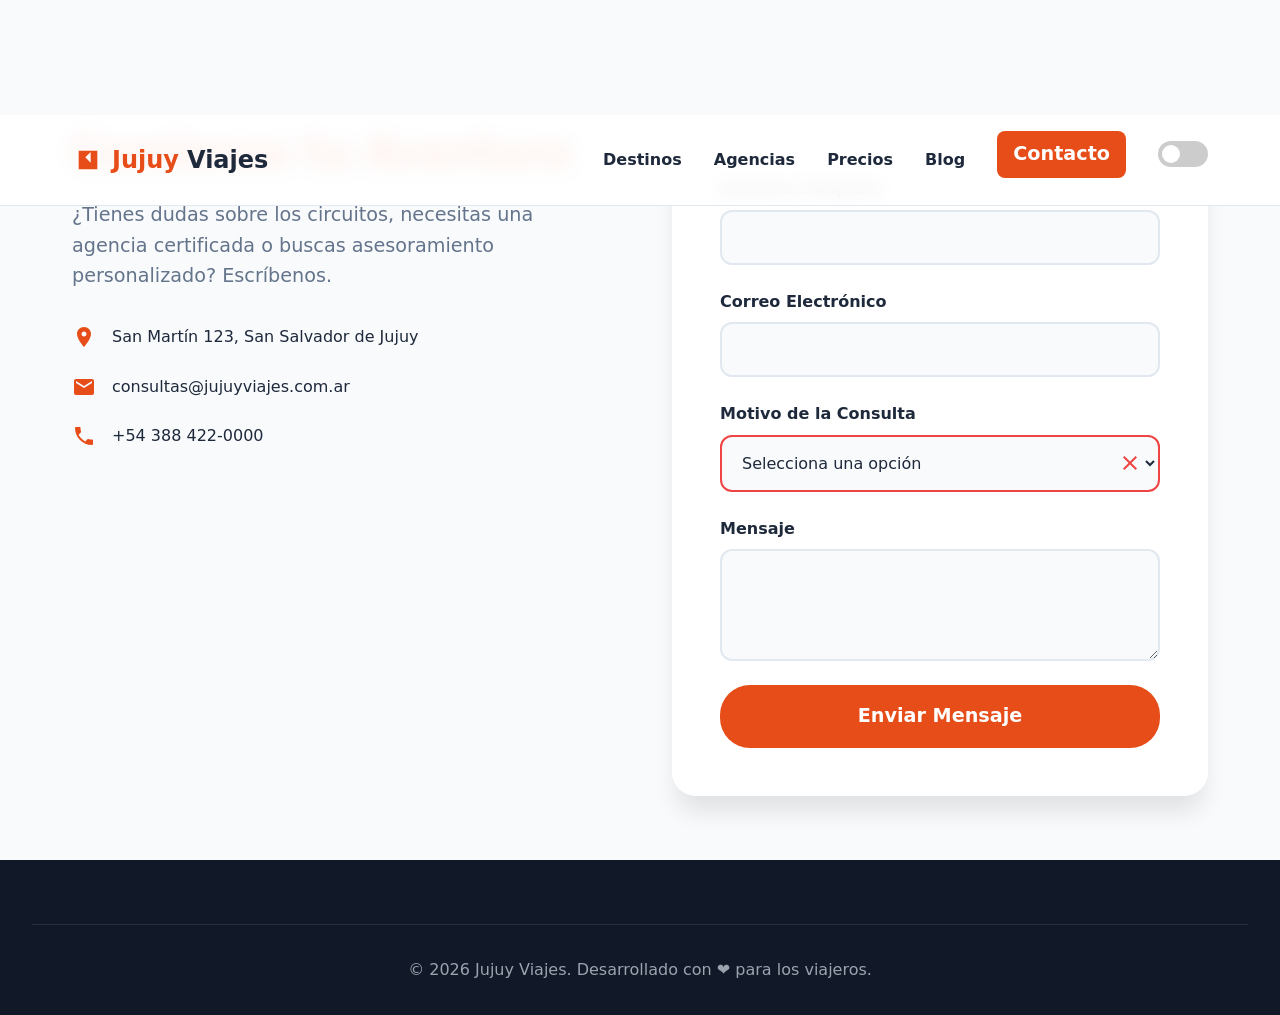
<file: contacto.html>
<!DOCTYPE html>
<html lang="es">
<head>
    <meta charset="UTF-8">
    <meta name="viewport" content="width=device-width, initial-scale=1.0">
    <title>Contacto - Turismo Jujuy</title>
    <link href="https://th.bing.com/th/id/R.85e0fcc314bc8a92d20f77c72dcb4387?rik=6MN9LSZi3RG9Ug&riu=http%3a%2f%2fpx.cdn.lanueva.com%2f102017%2f1511810028478.jpg&ehk=9T8UqPU1bh6vvBvKZGD%2fFB2fM3gRrXuw1hFyqBEcd1E%3d&risl=&pid=ImgRaw&r=0" rel="stylesheet">
    <link rel="stylesheet" href="css/styles.css">
</head>
<body>
    <header>
        <nav class="main-nav" aria-label="Navegación principal">
            <a href="index.html" class="logo" aria-label="Volver al inicio">
                <svg viewBox="0 0 24 24"><path d="M14 6l-4 4 4 4M5 5h14v14H5z"/></svg> 
                Jujuy<span style="color: var(--text-main)">Viajes</span>
            </a>
            
            <ul class="menu">
                <li><a href="destinos.html">Destinos</a></li>
                <li><a href="agencias.html">Agencias</a></li>
                <li><a href="precios.html">Precios</a></li>
                <li><a href="blog.html">Blog</a></li>
                <li><a href="contacto.html" class="btn-primary" style="padding: 0.5rem 1rem; border-radius: 8px;">Contacto</a></li>
                <li>
                    <label class="theme-switch" aria-label="Cambiar modo oscuro">
                        <input type="checkbox" id="theme-toggle">
                        <span class="slider"></span>
                    </label>
                </li>
            </ul>
        </nav>
    </header>

    <main>
        <section class="contacto-section">
            <div class="contacto-info">
                <h2>Comienza tu Aventura</h2>
                <p>¿Tienes dudas sobre los circuitos, necesitas una agencia certificada o buscas asesoramiento personalizado? Escríbenos.</p>
                
                <div class="contact-details">
                    <div class="contact-item">
                        <svg viewBox="0 0 24 24"><path d="M12 2C8.13 2 5 5.13 5 9c0 5.25 7 13 7 13s7-7.75 7-13c0-3.87-3.13-7-7-7zm0 9.5c-1.38 0-2.5-1.12-2.5-2.5s1.12-2.5 2.5-2.5 2.5 1.12 2.5 2.5-1.12 2.5-2.5 2.5z"/></svg>
                        <span>San Martín 123, San Salvador de Jujuy</span>
                    </div>
                    <div class="contact-item">
                        <svg viewBox="0 0 24 24"><path d="M20 4H4c-1.1 0-1.99.9-1.99 2L2 18c0 1.1.9 2 2 2h16c1.1 0 2-.9 2-2V6c0-1.1-.9-2-2-2zm0 4l-8 5-8-5V6l8 5 8-5v2z"/></svg>
                        <span>consultas@jujuyviajes.com.ar</span>
                    </div>
                    <div class="contact-item">
                        <svg viewBox="0 0 24 24"><path d="M6.62 10.79c1.44 2.83 3.76 5.14 6.59 6.59l2.2-2.2c.27-.27.67-.36 1.02-.24 1.12.37 2.33.57 3.57.57.55 0 1 .45 1 1V20c0 .55-.45 1-1 1-9.39 0-17-7.61-17-17 0-.55.45-1 1-1h3.5c.55 0 1 .45 1 1 0 1.25.2 2.45.57 3.57.11.35.03.74-.25 1.02l-2.2 2.2z"/></svg>
                        <span>+54 388 422-0000</span>
                    </div>
                </div>
            </div>

            <div class="contacto-form-container">
                <!-- CSS Hack para modal -->
                <input type="checkbox" id="form-submit-trigger">
                
                <form class="contacto-form" onsubmit="event.preventDefault();">
                    <div class="form-group">
                        <label for="nombre">Nombre Completo</label>
                        <input type="text" id="nombre" class="form-control" placeholder=" " required minlength="3" pattern="[A-Za-z\s]+">
                        <span class="invalid-feedback">Por favor, ingresa un nombre válido (solo letras, mín. 3 caracteres).</span>
                    </div>
                    
                    <div class="form-group">
                        <label for="email">Correo Electrónico</label>
                        <input type="email" id="email" class="form-control" placeholder=" " required>
                        <span class="invalid-feedback">Por favor, ingresa un correo electrónico válido.</span>
                    </div>
                    
                    <div class="form-group">
                        <label for="motivo">Motivo de la Consulta</label>
                        <select id="motivo" class="form-control" required>
                            <option value="">Selecciona una opción</option>
                            <option value="agencias">Información de Agencias</option>
                            <option value="rutas">Rutas de Cicloturismo</option>
                            <option value="alojamiento">Alojamiento</option>
                            <option value="otros">Otros</option>
                        </select>
                    </div>

                    <div class="form-group">
                        <label for="mensaje">Mensaje</label>
                        <textarea id="mensaje" class="form-control" placeholder=" " rows="4" required minlength="10"></textarea>
                        <span class="invalid-feedback">El mensaje debe tener al menos 10 caracteres.</span>
                    </div>

                    <label for="form-submit-trigger" class="btn-primary submit-btn-label">Enviar Mensaje</label>
                </form>

                <!-- Animación Spinner -->
                <div class="spinner-overlay">
                    <div class="spinner"></div>
                    <p style="margin-top: 1rem; color: var(--primary-color);">Enviando...</p>
                </div>

                <!-- Modal Éxito -->
                <div class="success-modal">
                    <svg viewBox="0 0 24 24"><path d="M9 16.17L4.83 12l-1.42 1.41L9 19 21 7l-1.41-1.41z"/></svg>
                    <h2>¡Mensaje Enviado!</h2>
                    <p>Gracias por contactarnos. Te responderemos pronto a tu correo para organizar tu visita a Jujuy.</p>
                </div>
            </div>
        </section>
    </main>

    <footer>
        <div class="footer-bottom">
            <p>&copy; 2026 Jujuy Viajes. Desarrollado con ❤️ para los viajeros.</p>
        </div>
    </footer>

    <script src="js/theme.js"></script>
</body>
</html>
</file>
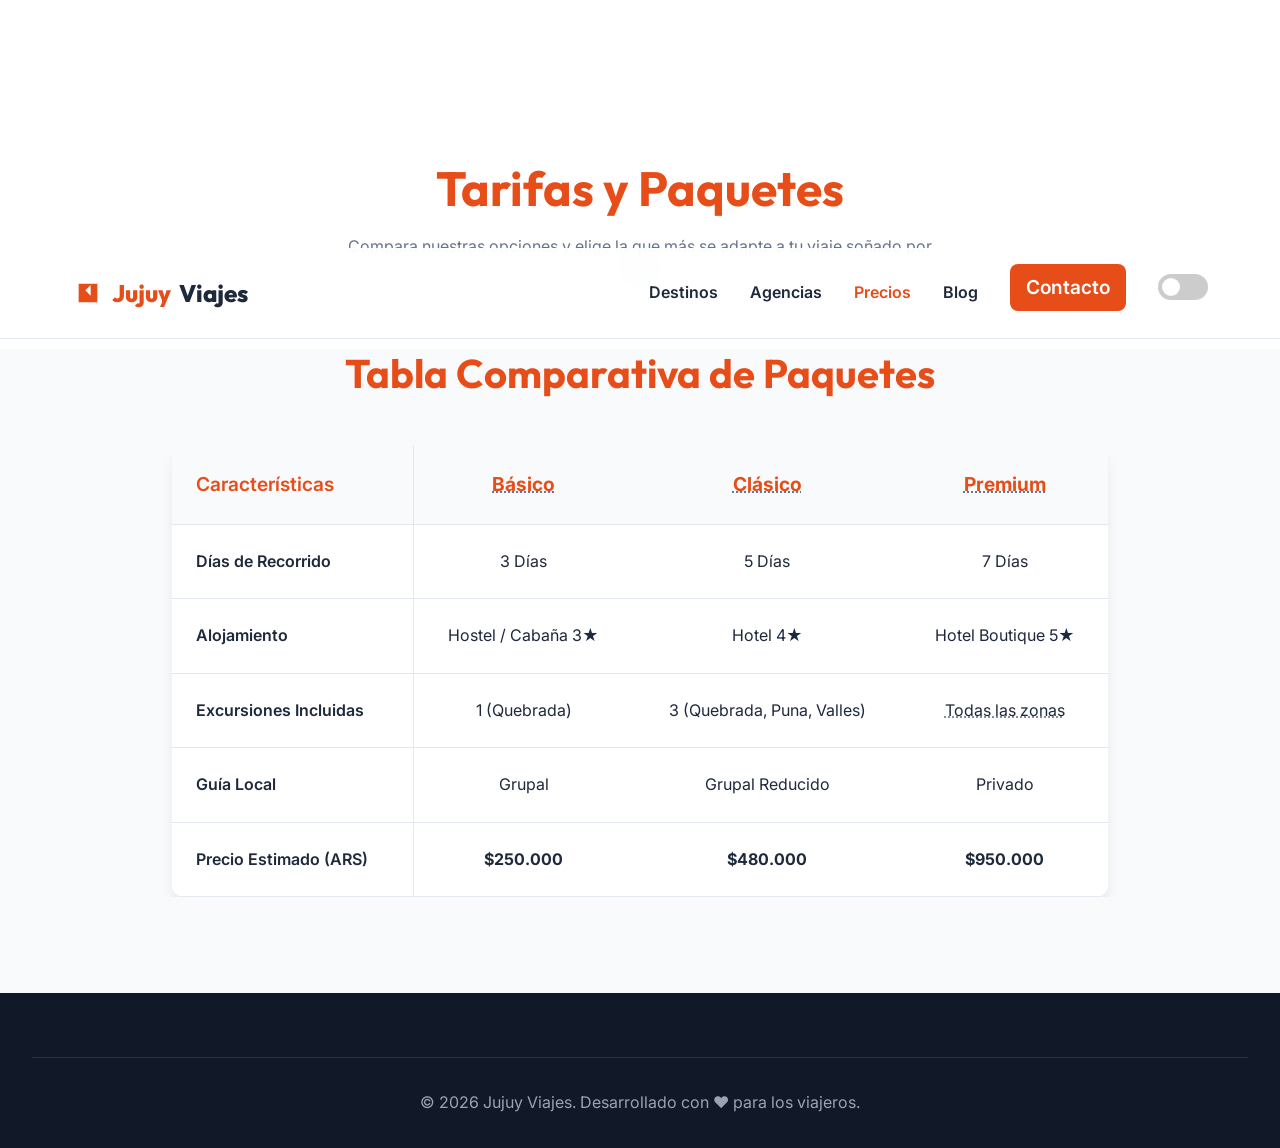
<file: precios.html>
<!DOCTYPE html>
<html lang="es">
<head>
    <meta charset="UTF-8">
    <meta name="viewport" content="width=device-width, initial-scale=1.0">
    <title>Precios - Turismo Jujuy</title>
    <link href="https://fonts.googleapis.com/css2?family=Inter:wght@400;600&family=Outfit:wght@700;800&display=swap" rel="stylesheet">
    <link rel="stylesheet" href="css/styles.css">
</head>
<body>
    <header>
        <nav class="main-nav" aria-label="Navegación principal">
            <!-- logo and list -->
            <a href="index.html" class="logo" aria-label="Volver al inicio">
                <svg viewBox="0 0 24 24"><path d="M14 6l-4 4 4 4M5 5h14v14H5z"/></svg> 
                Jujuy<span style="color: var(--text-main)">Viajes</span>
            </a>
            <ul class="menu">
                <li><a href="destinos.html">Destinos</a></li>
                <li><a href="agencias.html">Agencias</a></li>
                <li><a href="precios.html" style="color: var(--primary-color);" aria-current="page">Precios</a></li>
                <li><a href="blog.html">Blog</a></li>
                <li><a href="contacto.html" class="btn-primary" style="padding: 0.5rem 1rem; border-radius: 8px;">Contacto</a></li>
                <li>
                    <label class="theme-switch" aria-label="Cambiar modo oscuro">
                        <input type="checkbox" id="theme-toggle">
                        <span class="slider"></span>
                    </label>
                </li>
            </ul>
        </nav>
    </header>

    <main>
        <section class="precios-header">
            <h1>Tarifas y Paquetes</h1>
            <p>Compara nuestras opciones y elige la que más se adapte a tu viaje soñado por Jujuy.</p>
        </section>

        <section class="comparativa-container">
            <h2 class="section-title">Tabla Comparativa de Paquetes</h2>
            <table class="tabla-precios">
                <thead>
                    <tr>
                        <th>Características</th>
                        <th><span class="precio-tooltip" data-info="Ideal para escapadas de fin de semana">Básico</span></th>
                        <th><span class="precio-tooltip" data-info="El más elegido por familias">Clásico</span></th>
                        <th><span class="precio-tooltip" data-info="Experiencia VIP con todo incluido">Premium</span></th>
                    </tr>
                </thead>
                <tbody>
                    <tr>
                        <td>Días de Recorrido</td>
                        <td>3 Días</td>
                        <td>5 Días</td>
                        <td>7 Días</td>
                    </tr>
                    <tr>
                        <td>Alojamiento</td>
                        <td>Hostel / Cabaña 3★</td>
                        <td>Hotel 4★</td>
                        <td>Hotel Boutique 5★</td>
                    </tr>
                    <tr>
                        <td>Excursiones Incluidas</td>
                        <td>1 (Quebrada)</td>
                        <td>3 (Quebrada, Puna, Valles)</td>
                        <td><span class="precio-tooltip" data-info="Visitas personalizadas sin límite de zona">Todas las zonas</span></td>
                    </tr>
                    <tr>
                        <td>Guía Local</td>
                        <td>Grupal</td>
                        <td>Grupal Reducido</td>
                        <td>Privado</td>
                    </tr>
                    <tr>
                        <td>Precio Estimado (ARS)</td>
                        <td><strong>$250.000</strong></td>
                        <td><strong>$480.000</strong></td>
                        <td><strong>$950.000</strong></td>
                    </tr>
                </tbody>
            </table>
        </section>
    </main>

    <footer>
        <div class="footer-bottom">
            <p>&copy; 2026 Jujuy Viajes. Desarrollado con ❤️ para los viajeros.</p>
        </div>
    </footer>

    <script src="js/theme.js"></script>
</body>
</html>
</file>
<file: css/styles.css>
/* ================= VARIABLES ================= */
:root {
  --hue-primary: 15; /* Jujuy earthy orange/red tones */
  --primary-color: hsl(var(--hue-primary), 80%, 50%);
  --primary-hover: hsl(var(--hue-primary), 80%, 40%);
  
  --bg-color: #f8fafc;
  --text-main: #1e293b;
  --text-muted: #64748b;
  --surface-color: #ffffff;
  --border-color: #e2e8f0;
  
  --header-bg: rgba(255, 255, 255, 0.9);
  
  --font-main: 'Inter', system-ui, sans-serif;
  --font-heading: 'Outfit', system-ui, sans-serif;
  
  --transition-fast: 0.2s ease;
  --transition-normal: 0.3s ease;
  --transition-bounce: 0.5s cubic-bezier(0.68, -0.55, 0.265, 1.55);
  --shadow-sm: 0 4px 6px -1px rgb(0 0 0 / 0.1);
  --shadow-md: 0 10px 15px -3px rgb(0 0 0 / 0.1);
  --shadow-lg: 0 20px 25px -5px rgb(0 0 0 / 0.1);
  --radius-md: 12px;
  --radius-lg: 24px;
}

[data-theme="dark"] {
  --bg-color: #0f172a;
  --text-main: #f8fafc;
  --text-muted: #94a3b8;
  --surface-color: #1e293b;
  --border-color: #334155;
  --header-bg: rgba(15, 23, 42, 0.9);
  --shadow-sm: 0 4px 6px -1px rgb(0 0 0 / 0.5);
  --shadow-md: 0 10px 15px -3px rgb(0 0 0 / 0.5);
}

/* ================= RESET & ACCESSIBILITY ================= */
* {
  margin: 0;
  padding: 0;
  box-sizing: border-box;
}

html {
  scroll-behavior: smooth;
  scroll-snap-type: y proximity;
}

body {
  font-family: var(--font-main);
  background-color: var(--bg-color);
  color: var(--text-main);
  line-height: 1.6;
  transition: background-color var(--transition-normal), color var(--transition-normal);
  overflow-x: hidden;
}

/* Focus states for accessibility */
*:focus-visible {
  outline: 3px dashed var(--primary-color);
  outline-offset: 4px;
}

/* ================= TYPOGRAPHY ================= */
h1, h2, h3, h4 {
  font-family: var(--font-heading);
  font-weight: 700;
  line-height: 1.2;
  margin-bottom: 1rem;
}

a {
  color: inherit;
  text-decoration: none;
  transition: color var(--transition-fast);
}

img {
  max-width: 100%;
  display: block;
}

/* ================= HEADER & MEGA-MENU ================= */
header {
  position: fixed;
  top: 0;
  width: 100%;
  background: var(--header-bg);
  backdrop-filter: blur(10px);
  z-index: 1000;
  border-bottom: 1px solid var(--border-color);
}

nav.main-nav {
  display: flex;
  justify-content: space-between;
  align-items: center;
  max-width: 1200px;
  margin: 0 auto;
  padding: 1rem 2rem;
}

.logo {
  font-family: var(--font-heading);
  font-size: 1.5rem;
  font-weight: 800;
  color: var(--primary-color);
  display: flex;
  align-items: center;
  gap: 0.5rem;
}
.logo svg {
  width: 32px;
  height: 32px;
  fill: currentColor;
  transition: transform var(--transition-bounce);
}
.logo:hover svg {
  transform: rotate(15deg) scale(1.1);
}

.menu {
  display: flex;
  list-style: none;
  gap: 2rem;
}

.menu > li {
  position: relative;
}

.menu > li > a {
  font-weight: 600;
  padding: 1rem 0;
  display: inline-block;
  position: relative;
}

.menu > li > a::after {
  content: '';
  position: absolute;
  bottom: 0px;
  left: 0;
  width: 0%;
  height: 2px;
  background-color: var(--primary-color);
  transition: width var(--transition-normal);
}

.menu > li:hover > a::after {
  width: 100%;
}

/* Mega Menu Dropdown */
.mega-menu-content {
  position: absolute;
  top: 100%;
  left: 50%;
  transform: translateX(-50%) translateY(20px);
  background-color: var(--surface-color);
  width: max-content;
  min-width: 400px;
  padding: 2rem;
  border-radius: var(--radius-md);
  box-shadow: var(--shadow-lg);
  display: grid;
  grid-template-columns: repeat(2, 1fr);
  gap: 2rem;
  opacity: 0;
  visibility: hidden;
  transition: all var(--transition-normal);
  border: 1px solid var(--border-color);
}

.menu > li:hover .mega-menu-content {
  opacity: 1;
  visibility: visible;
  transform: translateX(-50%) translateY(0);
}

.mega-menu-column h4 {
  font-size: 1rem;
  color: var(--primary-color);
  margin-bottom: 1rem;
  text-transform: uppercase;
  letter-spacing: 1px;
}

.mega-menu-column ul {
  list-style: none;
}
.mega-menu-column ul li {
  margin-bottom: 0.5rem;
}
.mega-menu-column ul li a {
  color: var(--text-muted);
  display: flex;
  align-items: center;
  gap: 0.5rem;
}
.mega-menu-column ul li a::before {
  content: "→";
  opacity: 0;
  transform: translateX(-10px);
  transition: all var(--transition-fast);
  color: var(--primary-color);
}
.mega-menu-column ul li a:hover {
  color: var(--primary-color);
}
.mega-menu-column ul li a:hover::before {
  opacity: 1;
  transform: translateX(0);
}

/* Dark mode toggle switch */
.theme-switch {
  position: relative;
  width: 50px;
  height: 26px;
  display: inline-block;
  margin-top: 10px;
}
.theme-switch input {
  opacity: 0;
  width: 0;
  height: 0;
}
.slider {
  position: absolute;
  cursor: pointer;
  top: 0; left: 0; right: 0; bottom: 0;
  background-color: #ccc;
  transition: .4s;
  border-radius: 34px;
}
.slider:before {
  position: absolute;
  content: "";
  height: 18px;
  width: 18px;
  left: 4px;
  bottom: 4px;
  background-color: white;
  transition: .4s;
  border-radius: 50%;
}
input:checked + .slider {
  background-color: var(--primary-color);
}
input:checked + .slider:before {
  transform: translateX(24px);
}
input:focus-visible + .slider {
  outline: 3px dashed var(--primary-color);
  outline-offset: 4px;
}

/* ================= HERO SECTION ================= */
.hero {
  position: relative;
  height: 100vh;
  display: flex;
  align-items: center;
  justify-content: center;
  text-align: center;
  overflow: hidden;
  clip-path: polygon(0 0, 100% 0, 100% 90%, 50% 100%, 0 90%);
  color: white;
  scroll-snap-align: start;
}

.hero-video {
  position: absolute;
  top: 50%;
  left: 50%;
  min-width: 100%;
  min-height: 100%;
  width: auto;
  height: auto;
  transform: translateX(-50%) translateY(-50%);
  object-fit: cover;
  z-index: -2;
}

.hero-overlay {
  position: absolute;
  top: 0; left: 0; width: 100%; height: 100%;
  background: rgba(0, 0, 0, 0.5); /* darkened overlay */
  z-index: -1;
}

.hero-content {
  max-width: 800px;
  padding: 2rem;
  z-index: 1;
  animation: slideUpFade 1s ease forwards;
}

.hero h1 {
  font-size: 4rem;
  margin-bottom: 1rem;
  text-shadow: 0 4px 6px rgba(0,0,0,0.5);
}

.hero p {
  font-size: 1.5rem;
  margin-bottom: 2rem;
  color: #e2e8f0;
}

.btn-primary {
  display: inline-block;
  background-color: var(--primary-color);
  color: white;
  padding: 1rem 2rem;
  border-radius: 30px;
  font-weight: bold;
  font-size: 1.2rem;
  transition: all var(--transition-bounce);
  border: none;
  cursor: pointer;
}
.btn-primary:hover {
  background-color: var(--primary-hover);
  transform: translateY(-5px);
  box-shadow: 0 10px 20px rgba(var(--hue-primary), 80%, 50%, 0.4);
}

@keyframes slideUpFade {
  0% { opacity: 0; transform: translateY(50px); }
  100% { opacity: 1; transform: translateY(0); }
}

/* ================= DESTINOS DESTACADOS (HOME) ================= */
.destinos-destacados {
  padding: 6rem 2rem;
  max-width: 1200px;
  margin: 0 auto;
  scroll-snap-align: start;
}

.section-title {
  text-align: center;
  font-size: 2.5rem;
  margin-bottom: 3rem;
  color: var(--primary-color);
}

.cards-grid {
  display: grid;
  grid-template-columns: repeat(auto-fit, minmax(300px, 1fr));
  gap: 2rem;
}

.card {
  background-color: var(--surface-color);
  border-radius: var(--radius-lg);
  overflow: hidden;
  box-shadow: var(--shadow-md);
  transition: transform var(--transition-bounce), box-shadow var(--transition-normal);
  position: relative;
  border: 1px solid var(--border-color);
}

.card:hover {
  transform: translateY(-10px);
  box-shadow: var(--shadow-lg);
}

.card-img-wrapper {
  position: relative;
  height: 250px;
  overflow: hidden;
}

.card-img-wrapper img {
  width: 100%;
  height: 100%;
  object-fit: cover;
  transition: transform 0.8s ease;
}

.card:hover .card-img-wrapper img {
  transform: scale(1.1);
}

.card-content {
  padding: 1.5rem;
}

.card-title {
  font-size: 1.5rem;
  margin-bottom: 0.5rem;
}
.card-desc {
  color: var(--text-muted);
  margin-bottom: 1.5rem;
}

.card-overlay {
  position: absolute;
  bottom: 0; left: 0; width: 100%;
  background: linear-gradient(to top, rgba(0,0,0,0.8), transparent);
  color: white;
  padding: 1rem;
  transform: translateY(100%);
  transition: transform var(--transition-normal);
}
.card:hover .card-overlay {
  transform: translateY(0);
}

/* CSS Keyframes Counter */
.counter-box {
  background: var(--surface-color);
  border-radius: var(--radius-md);
  padding: 2rem;
  text-align: center;
  box-shadow: var(--shadow-md);
  grid-column: 1 / -1;
  display: flex;
  justify-content: center;
  gap: 4rem;
  margin-top: 2rem;
  border: 1px solid var(--border-color);
}
.counter-item h3 {
  font-size: 3rem;
  color: var(--primary-color);
  line-height: 1;
}
.counter-item p {
  color: var(--text-muted);
  font-weight: 600;
  text-transform: uppercase;
  letter-spacing: 1px;
}
/* Pure CSS Animated Counter */
@property --num {
  syntax: "<integer>";
  initial-value: 0;
  inherits: false;
}
.stat-number {
  animation: counter 2s ease-out forwards;
  counter-reset: num var(--num);
}
.stat-number::after {
  content: counter(num) "+";
}
@keyframes counter {
  from { --num: 0; }
  to { --num: 500; }
}
.stat-number-2 {
  animation: counter2 2s ease-out forwards;
  counter-reset: num2 var(--num);
}
.stat-number-2::after {
  content: counter(num2) "+";
}
@keyframes counter2 {
  from { --num: 0; }
  to { --num: 120; }
}

/* Fallback for unsupported browsers */
@supports not (background: paint(something)) {
  .stat-number::after {
    content: "500+";
  }
  .stat-number-2::after {
    content: "120+";
  }
}

/* ================= TESTIMONIOS CAROUSEL (CSS-ONLY) ================= */
.testimonios {
  padding: 6rem 2rem;
  background-color: var(--surface-color);
  scroll-snap-align: start;
}

.carousel-container {
  max-width: 800px;
  margin: 0 auto;
  position: relative;
  overflow: hidden;
  border-radius: var(--radius-lg);
  box-shadow: var(--shadow-lg);
  background: var(--bg-color);
  padding: 3rem;
  text-align: center;
}

.carousel-slider {
  display: flex;
  width: 300%; /* For 3 slides */
  transition: transform 0.5s ease;
}

.slide {
  width: 33.3333%;
  flex-shrink: 0;
  padding: 0 2rem;
}

.slide img {
  width: 100px;
  height: 100px;
  border-radius: 50%;
  margin: 0 auto 1rem;
  object-fit: cover;
  border: 4px solid var(--primary-color);
}
.slide blockquote {
  font-size: 1.25rem;
  font-style: italic;
  margin-bottom: 1rem;
  color: var(--text-muted);
}
.slide h4 {
  color: var(--text-main);
  margin-bottom: 0;
}

/* Logic for pure CSS carousel */
.carousel-controls {
  display: flex;
  justify-content: center;
  gap: 1rem;
  margin-top: 2rem;
}

.carousel-controls label {
  background: var(--border-color);
  width: 15px;
  height: 15px;
  border-radius: 50%;
  cursor: pointer;
  transition: background var(--transition-fast);
}

.carousel-controls label:hover {
  background: var(--primary-color);
}

/* Triggers */
#slide1:checked ~ .carousel-slider { transform: translateX(0); }
#slide2:checked ~ .carousel-slider { transform: translateX(-33.3333%); }
#slide3:checked ~ .carousel-slider { transform: translateX(-66.6666%); }

#slide1:checked ~ .carousel-controls label[for="slide1"],
#slide2:checked ~ .carousel-controls label[for="slide2"],
#slide3:checked ~ .carousel-controls label[for="slide3"] {
  background: var(--primary-color);
  transform: scale(1.2);
}

.carousel-radio {
  display: none;
}

/* ================= FOOTER ================= */
footer {
  background: #111827;
  color: #fff;
  padding: 4rem 2rem 2rem;
  scroll-snap-align: start;
}

.footer-grid {
  display: grid;
  grid-template-columns: repeat(auto-fit, minmax(250px, 1fr));
  gap: 3rem;
  max-width: 1200px;
  margin: 0 auto 3rem;
}

.footer-col h4 {
  color: var(--primary-color);
  margin-bottom: 1.5rem;
}

/* Newsletter Form */
.newsletter-form {
  display: flex;
  gap: 0.5rem;
  margin-top: 1rem;
}
.newsletter-form input {
  flex: 1;
  padding: 0.75rem 1rem;
  border-radius: 20px;
  border: none;
  font-family: inherit;
}
.newsletter-form button {
  padding: 0.75rem 1.5rem;
  border-radius: 20px;
  border: none;
  background: var(--primary-color);
  color: white;
  font-weight: bold;
  cursor: pointer;
  transition: background var(--transition-fast);
}
.newsletter-form button:hover {
  background: var(--primary-hover);
}

/* Social links micro interaction */
.social-links {
  display: flex;
  gap: 1rem;
}
.social-links a {
  display: inline-flex;
  justify-content: center;
  align-items: center;
  width: 40px;
  height: 40px;
  border-radius: 50%;
  background: rgba(255, 255, 255, 0.1);
  transition: all var(--transition-bounce);
}
.social-links a svg {
  fill: white;
  width: 20px;
  height: 20px;
}
.social-links a:hover {
  background: var(--primary-color);
  transform: translateY(-5px);
}

/* Map Embed */
.footer-map iframe {
  width: 100%;
  height: 200px;
  border-radius: var(--radius-md);
  border: none;
}

.footer-bottom {
  text-align: center;
  padding-top: 2rem;
  border-top: 1px solid rgba(255, 255, 255, 0.1);
  color: #9ca3af;
}

/* ================= UTILS ================= */
.mt-4 { margin-top: 1rem; }
.mb-4 { margin-bottom: 1rem; }
.text-center { text-align: center; }

/* ================= AGENCIAS PAGE ================= */
.agencias-header {
  padding: 10rem 2rem 4rem;
  background: var(--surface-color);
  text-align: center;
}
.agencias-grid {
  display: grid;
  grid-template-columns: repeat(auto-fit, minmax(300px, 1fr));
  gap: 3rem;
  max-width: 1200px;
  margin: 0 auto 6rem;
  padding: 0 2rem;
}

/* 3D Flip Card */
.flip-card {
  perspective: 1000px;
  height: 400px;
}
.flip-card-inner {
  position: relative;
  width: 100%;
  height: 100%;
  text-align: center;
  transition: transform 0.8s;
  transform-style: preserve-3d;
  border-radius: var(--radius-lg);
  box-shadow: var(--shadow-md);
}
.flip-card:focus-within .flip-card-inner,
.flip-card:hover .flip-card-inner {
  transform: rotateY(180deg);
}
.flip-card-front, .flip-card-back {
  position: absolute;
  width: 100%;
  height: 100%;
  backface-visibility: hidden;
  border-radius: var(--radius-lg);
  overflow: hidden;
}
.flip-card-front {
  background-color: var(--surface-color);
  color: var(--text-main);
  border: 1px solid var(--border-color);
  display: flex;
  flex-direction: column;
}
.flip-card-front img {
  width: 100%;
  height: 200px;
  object-fit: cover;
}
.flip-card-front-content {
  padding: 2rem 1rem;
}
.flip-card-back {
  background-color: var(--primary-color);
  color: white;
  transform: rotateY(180deg);
  display: flex;
  flex-direction: column;
  justify-content: center;
  align-items: center;
  padding: 2rem;
}

/* CSS Animated Star Rating */
.rating-container {
  margin-top: 1rem;
}
.rating-container h4 {
  margin-bottom: 0.5rem;
}
.star-rating {
  display: flex;
  flex-direction: row-reverse;
  justify-content: center;
  gap: 0.2rem;
  font-size: 2.5rem;
}
.star-rating input {
  display: none;
}
.star-rating label {
  color: #ccc;
  cursor: pointer;
  transition: color var(--transition-bounce), transform var(--transition-bounce);
}
.star-rating label::before {
  content: '★';
}
.star-rating input:checked ~ label,
.star-rating label:hover,
.star-rating label:hover ~ label {
  color: #fbbf24;
}
.star-rating label:hover {
  transform: scale(1.3);
}

.btn-secondary {
  background: white;
  color: var(--primary-color);
  padding: 0.5rem 1.5rem;
  border-radius: 20px;
  margin-top: 1rem;
  font-weight: bold;
  cursor: pointer;
  border: none;
  transition: transform var(--transition-fast);
  text-decoration: none;
  display: inline-block;
}
.btn-secondary:hover {
  transform: scale(1.05);
}

/* ================= CONTACTO PAGE ================= */
.contacto-section {
  padding: 8rem 2rem 4rem;
  max-width: 1200px;
  margin: 0 auto;
  display: grid;
  grid-template-columns: 1fr 1fr;
  gap: 4rem;
}

.contacto-info h2 {
  font-size: 2.5rem;
  color: var(--primary-color);
  margin-bottom: 1.5rem;
}
.contacto-info p {
  font-size: 1.2rem;
  margin-bottom: 2rem;
  color: var(--text-muted);
}
.contact-details {
  display: flex;
  flex-direction: column;
  gap: 1.5rem;
}
.contact-item {
  display: flex;
  align-items: center;
  gap: 1rem;
}
.contact-item svg {
  width: 24px;
  height: 24px;
  fill: var(--primary-color);
}

.contacto-form-container {
  background: var(--surface-color);
  padding: 3rem;
  border-radius: var(--radius-lg);
  box-shadow: var(--shadow-lg);
  position: relative;
  overflow: hidden;
}

.form-group {
  display: flex;
  flex-direction: column;
  margin-bottom: 1.5rem;
}
.form-group label {
  font-weight: 600;
  margin-bottom: 0.5rem;
}
.form-control {
  padding: 1rem;
  border: 2px solid var(--border-color);
  border-radius: var(--radius-md);
  font-family: inherit;
  font-size: 1rem;
  background: var(--bg-color);
  color: var(--text-main);
  transition: all var(--transition-fast);
}
.form-control:focus {
  outline: none;
  border-color: var(--primary-color);
  background: var(--surface-color);
}

/* Valid / Invalid Styles */
.form-control:not(:placeholder-shown):valid {
  border-color: #10b981;
  background-image: url("data:image/svg+xml,%3Csvg xmlns='http://www.w3.org/2000/svg' viewBox='0 0 24 24' fill='%2310b981'%3E%3Cpath d='M9 16.17L4.83 12l-1.42 1.41L9 19 21 7l-1.41-1.41z'/%3E%3C/svg%3E");
  background-repeat: no-repeat;
  background-position: right 1rem center;
  background-size: 1.5rem;
}
.form-control:not(:placeholder-shown):invalid {
  border-color: #ef4444;
  background-image: url("data:image/svg+xml,%3Csvg xmlns='http://www.w3.org/2000/svg' viewBox='0 0 24 24' fill='%23ef4444'%3E%3Cpath d='M19 6.41L17.59 5 12 10.59 6.41 5 5 6.41 10.59 12 5 17.59 6.41 19 12 13.41 17.59 19 19 17.59 13.41 12z'/%3E%3C/svg%3E");
  background-repeat: no-repeat;
  background-position: right 1rem center;
  background-size: 1.5rem;
}
.invalid-feedback {
  color: #ef4444;
  font-size: 0.85rem;
  margin-top: 0.5rem;
  display: none;
}
.form-control:not(:placeholder-shown):invalid ~ .invalid-feedback {
  display: block;
  animation: shake 0.4s ease;
}
@keyframes shake {
  0%, 100% { transform: translateX(0); }
  25% { transform: translateX(-5px); }
  75% { transform: translateX(5px); }
}

/* Checkbox hack for Form Submit & Modal CSS Logic */
#form-submit-trigger {
  display: none;
}
.submit-btn-label {
  display: inline-block;
  text-align: center;
  width: 100%;
}

/* Spinner */
.spinner-overlay {
  position: absolute;
  top: 0; left: 0; width: 100%; height: 100%;
  background: var(--surface-color);
  display: flex;
  flex-direction: column;
  justify-content: center;
  align-items: center;
  z-index: 10;
  opacity: 0;
  visibility: hidden;
}
.spinner {
  width: 50px;
  height: 50px;
  border: 5px solid var(--border-color);
  border-top-color: var(--primary-color);
  border-radius: 50%;
}

/* Modal */
.success-modal {
  position: absolute;
  top: 0; left: 0; width: 100%; height: 100%;
  background: var(--primary-color);
  color: white;
  display: flex;
  flex-direction: column;
  justify-content: center;
  align-items: center;
  z-index: 20;
  opacity: 0;
  visibility: hidden;
  text-align: center;
  padding: 2rem;
}
.success-modal svg {
  width: 80px; height: 80px; fill: white; margin-bottom: 1rem;
}

/* Actions upon checking the hidden checkbox */
#form-submit-trigger:checked ~ .spinner-overlay {
  visibility: visible;
  animation: spinnerSequence 2.5s forwards;
}
.spinner-overlay .spinner {
  animation: spin 1s linear infinite;
}
#form-submit-trigger:checked ~ .success-modal {
  animation: modalSequence 0.5s ease 2s forwards;
}

@keyframes spin {
  to { transform: rotate(360deg); }
}
@keyframes spinnerSequence {
  0% { opacity: 0; }
  10% { opacity: 1; }
  80% { opacity: 1; }
  100% { opacity: 0; visibility: hidden; }
}
@keyframes modalSequence {
  from { opacity: 0; transform: scale(0.8); visibility: visible; }
  to { opacity: 1; transform: scale(1); visibility: visible; }
}

/* ================= PRECIOS PAGE ================= */
.precios-header {
  padding: 10rem 2rem 4rem;
  background: var(--surface-color);
  text-align: center;
}
.precios-header h1 {
  font-size: 3rem;
  color: var(--primary-color);
}
.precios-header p {
  color: var(--text-muted);
  max-width: 600px;
  margin: 0 auto;
}

.comparativa-container {
  max-width: 1000px;
  margin: 0 auto 6rem;
  padding: 0 2rem;
  overflow-x: auto;
}
.tabla-precios {
  width: 100%;
  border-collapse: collapse;
  background: var(--surface-color);
  border-radius: var(--radius-md);
  overflow: hidden;
  box-shadow: var(--shadow-md);
  min-width: 700px;
}
.tabla-precios th, .tabla-precios td {
  padding: 1.5rem;
  text-align: center;
  border-bottom: 1px solid var(--border-color);
  position: relative;
  transition: all var(--transition-fast);
}
.tabla-precios th {
  background: var(--bg-color);
  font-size: 1.2rem;
  color: var(--primary-color);
}
.tabla-precios td:first-child, .tabla-precios th:first-child {
  text-align: left;
  font-weight: 600;
  border-right: 1px solid var(--border-color);
}

/* Row highlight */
.tabla-precios tbody tr:hover td {
  background-color: rgba(var(--hue-primary), 80%, 50%, 0.1);
  color: var(--text-main);
}

/* Precios Tooltip CSS */
.precio-tooltip {
  position: relative;
  display: inline-block;
  cursor: help;
  text-decoration: underline dotted var(--text-muted);
}
.precio-tooltip::after {
  content: attr(data-info);
  position: absolute;
  bottom: 125%;
  left: 50%;
  transform: translateX(-50%);
  background: var(--surface-color);
  color: var(--text-main);
  padding: 0.5rem 1rem;
  border-radius: var(--radius-md);
  font-size: 0.9rem;
  white-space: nowrap;
  box-shadow: var(--shadow-md);
  opacity: 0;
  visibility: hidden;
  transition: all var(--transition-bounce);
  pointer-events: none;
  border: 1px solid var(--border-color);
  z-index: 100;
}
.precio-tooltip:hover::after {
  opacity: 1;
  visibility: visible;
  bottom: 150%;
}

/* ================= BLOG PAGE ================= */
.blog-header {
  padding: 10rem 2rem 4rem;
  background: var(--surface-color);
  text-align: center;
  border-bottom: 2px solid var(--text-main);
}
.blog-header h1 {
  font-family: 'Times New Roman', serif;
  font-size: 4rem;
  text-transform: uppercase;
  letter-spacing: -2px;
  margin-bottom: 0.5rem;
}

/* CSS Tags Filter */
.blog-tags {
  display: flex;
  justify-content: center;
  gap: 1rem;
  margin: 2rem 0;
  padding-bottom: 2rem;
  border-bottom: 1px double var(--border-color);
}
.tag-btn {
  padding: 0.25rem 1rem;
  border: 1px solid var(--text-main);
  border-radius: 20px;
  cursor: pointer;
  font-size: 0.9rem;
  font-family: var(--font-heading);
  text-transform: uppercase;
  transition: all var(--transition-fast);
}
.tag-radio {
  display: none;
}
#tag-all:checked ~ .blog-tags label[for="tag-all"],
#tag-tips:checked ~ .blog-tags label[for="tag-tips"],
#tag-news:checked ~ .blog-tags label[for="tag-news"] {
  background: var(--text-main);
  color: var(--surface-color);
}

/* Newspaper Grid */
.newspaper-wrapper {
  max-width: 1200px;
  margin: 0 auto;
  padding: 0 2rem 4rem;
}
.newspaper-grid {
  display: grid;
  grid-template-columns: repeat(3, 1fr);
  gap: 2rem;
}
.article-item {
  border-bottom: 1px solid var(--border-color);
  padding-bottom: 1.5rem;
  display: flex;
  flex-direction: column;
}
.article-item.featured {
  grid-column: 1 / span 2;
  border-right: 1px solid var(--border-color);
  padding-right: 2rem;
}
.article-item h3 {
  font-family: 'Times New Roman', serif;
  font-size: 1.8rem;
  line-height: 1.1;
  margin: 1rem 0;
}
.article-img {
  width: 100%;
  height: 250px;
  object-fit: cover;
  filter: grayscale(80%);
  transition: filter var(--transition-bounce);
}
.article-item:hover .article-img {
  filter: grayscale(0%);
}

/* Filter Logic */
#tag-tips:checked ~ .newspaper-grid .article-item:not([data-tag="tips"]) { display: none; }
#tag-news:checked ~ .newspaper-grid .article-item:not([data-tag="news"]) { display: none; }

/* Scroll Reveal using modern CSS view() */
@supports (animation-timeline: view()) {
  .article-item {
    animation: reveal-up linear both;
    animation-timeline: view();
    animation-range: entry 10% cover 30%;
  }
}
@keyframes reveal-up {
  from {
    opacity: 0;
    transform: translateY(100px);
  }
  to {
    opacity: 1;
    transform: translateY(0);
  }
}

/* Comments Section & CSS Avatars */
.blog-comments {
  max-width: 800px;
  margin: 4rem auto;
  padding: 2rem;
  background: var(--bg-color);
  border-radius: var(--radius-md);
}
.comment {
  display: flex;
  gap: 1.5rem;
  margin-bottom: 2rem;
  position: relative;
}
.comment-avatar {
  width: 50px;
  height: 50px;
  border-radius: 50%;
  position: relative;
  background: linear-gradient(135deg, var(--primary-color), #fcd34d);
  flex-shrink: 0;
  display: flex;
  justify-content: center;
  align-items: center;
  color: white;
  font-weight: bold;
  font-size: 1.2rem;
  font-family: var(--font-heading);
}
.comment-avatar::after {
  content: '';
  position: absolute;
  bottom: 0; right: 0;
  width: 12px; height: 12px;
  background: #10b981;
  border: 2px solid var(--bg-color);
  border-radius: 50%;
}
.comment-content h5 {
  margin-bottom: 0.25rem;
}
.comment-content p {
  color: var(--text-muted);
  font-size: 0.95rem;
}

/* ================= DESTINOS PAGE ================= */
.destinos-header {
  padding: 10rem 2rem 4rem;
  background: var(--surface-color);
  text-align: center;
}
.destinos-header h1 {
  font-size: 3rem;
  color: var(--primary-color);
}
.destinos-header p {
  color: var(--text-muted);
  max-width: 600px;
  margin: 0 auto;
}

/* CSS-only Filters */
.filtros-container {
  max-width: 1200px;
  margin: 2rem auto;
  text-align: center;
}
.filtros-controls {
  display: flex;
  justify-content: center;
  gap: 1rem;
  flex-wrap: wrap;
  margin-bottom: 2rem;
}
.filtro-btn {
  display: inline-block;
  padding: 0.5rem 1.5rem;
  border-radius: 20px;
  background: var(--surface-color);
  border: 1px solid var(--border-color);
  cursor: pointer;
  font-weight: 600;
  transition: all var(--transition-fast);
}
.filtro-btn:hover {
  background: var(--primary-color);
  color: white;
  border-color: var(--primary-color);
}
.filtro-radio {
  display: none;
}

/* Connect radios to buttons */
#filtro-todos:checked ~ .filtros-controls label[for="filtro-todos"],
#filtro-cultural:checked ~ .filtros-controls label[for="filtro-cultural"],
#filtro-naturaleza:checked ~ .filtros-controls label[for="filtro-naturaleza"],
#filtro-aventura:checked ~ .filtros-controls label[for="filtro-aventura"] {
  background: var(--primary-color);
  color: white;
  border-color: var(--primary-color);
}

/* Masonry Gallery using CSS Columns */
.masonry-gallery {
  column-count: 3;
  column-gap: 1.5rem;
  max-width: 1200px;
  margin: 0 auto 4rem;
  padding: 0 2rem;
}

.masonry-item {
  break-inside: avoid;
  margin-bottom: 1.5rem;
  position: relative;
  border-radius: var(--radius-md);
  overflow: hidden;
  box-shadow: var(--shadow-sm);
}

.masonry-img {
  width: 100%;
  display: block;
  transition: transform 0.6s ease;
}
.masonry-item:hover .masonry-img {
  transform: scale(1.1);
}
.masonry-overlay {
  position: absolute;
  bottom: 0; left: 0; width: 100%; height: 100%;
  background: rgba(0,0,0,0.4);
  display: flex;
  flex-direction: column;
  justify-content: flex-end;
  padding: 1.5rem;
  color: white;
  opacity: 0;
  transition: opacity var(--transition-normal);
}
.masonry-item:hover .masonry-overlay {
  opacity: 1;
}

/* Filter logic (CSS Only) */
#filtro-cultural:checked ~ .masonry-gallery .masonry-item:not([data-category="cultural"]) {
  display: none;
}
#filtro-naturaleza:checked ~ .masonry-gallery .masonry-item:not([data-category="naturaleza"]) {
  display: none;
}
#filtro-aventura:checked ~ .masonry-gallery .masonry-item:not([data-category="aventura"]) {
  display: none;
}

/* Responsive Table */
.table-container {
  max-width: 1200px;
  margin: 0 auto 6rem;
  padding: 0 2rem;
}
.table-overflow {
  overflow-x: auto;
}
.destinos-table {
  width: 100%;
  border-collapse: collapse;
  background: var(--surface-color);
  border-radius: var(--radius-md);
  overflow: hidden;
  box-shadow: var(--shadow-sm);
  min-width: 600px;
}
.destinos-table th, .destinos-table td {
  padding: 1rem 1.5rem;
  text-align: left;
  border-bottom: 1px solid var(--border-color);
}
.destinos-table th {
  background: var(--primary-color);
  color: white;
  font-family: var(--font-heading);
}
.destinos-table tr:hover td {
  background: rgba(var(--hue-primary), 80%, 50%, 0.05); /* very light hint */
}

/* Tooltip for table using CSS */
.table-tooltip {
  position: relative;
  display: inline-block;
  cursor: help;
  border-bottom: 1px dotted var(--primary-color);
}
.table-tooltip::after {
  content: attr(data-tooltip);
  position: absolute;
  bottom: 120%;
  left: 50%;
  transform: translateX(-50%);
  background: var(--text-main);
  color: var(--surface-color);
  padding: 0.5rem 1rem;
  border-radius: 4px;
  white-space: nowrap;
  font-size: 0.8rem;
  opacity: 0;
  visibility: hidden;
  transition: all var(--transition-fast);
  z-index: 10;
}
.table-tooltip:hover::after {
  opacity: 1;
  visibility: visible;
}

/* ================= RESPONSIVE ADJUSTMENTS ================= */
@media (max-width: 900px) {
  .newspaper-grid { grid-template-columns: 1fr 1fr; }
  .article-item.featured { grid-column: 1 / -1; border-right: none; padding-right: 0; }
}
@media (max-width: 768px) {
  .hero h1 { font-size: 2.5rem; }
  .counter-box { flex-direction: column; gap: 2rem; }
  .menu { display: none; }
  .masonry-gallery { column-count: 2; }
  .contacto-section { grid-template-columns: 1fr; }
}
@media (max-width: 600px) {
  .newspaper-grid { grid-template-columns: 1fr; }
}
@media (max-width: 480px) {
  .masonry-gallery { column-count: 1; }
}
</file>
